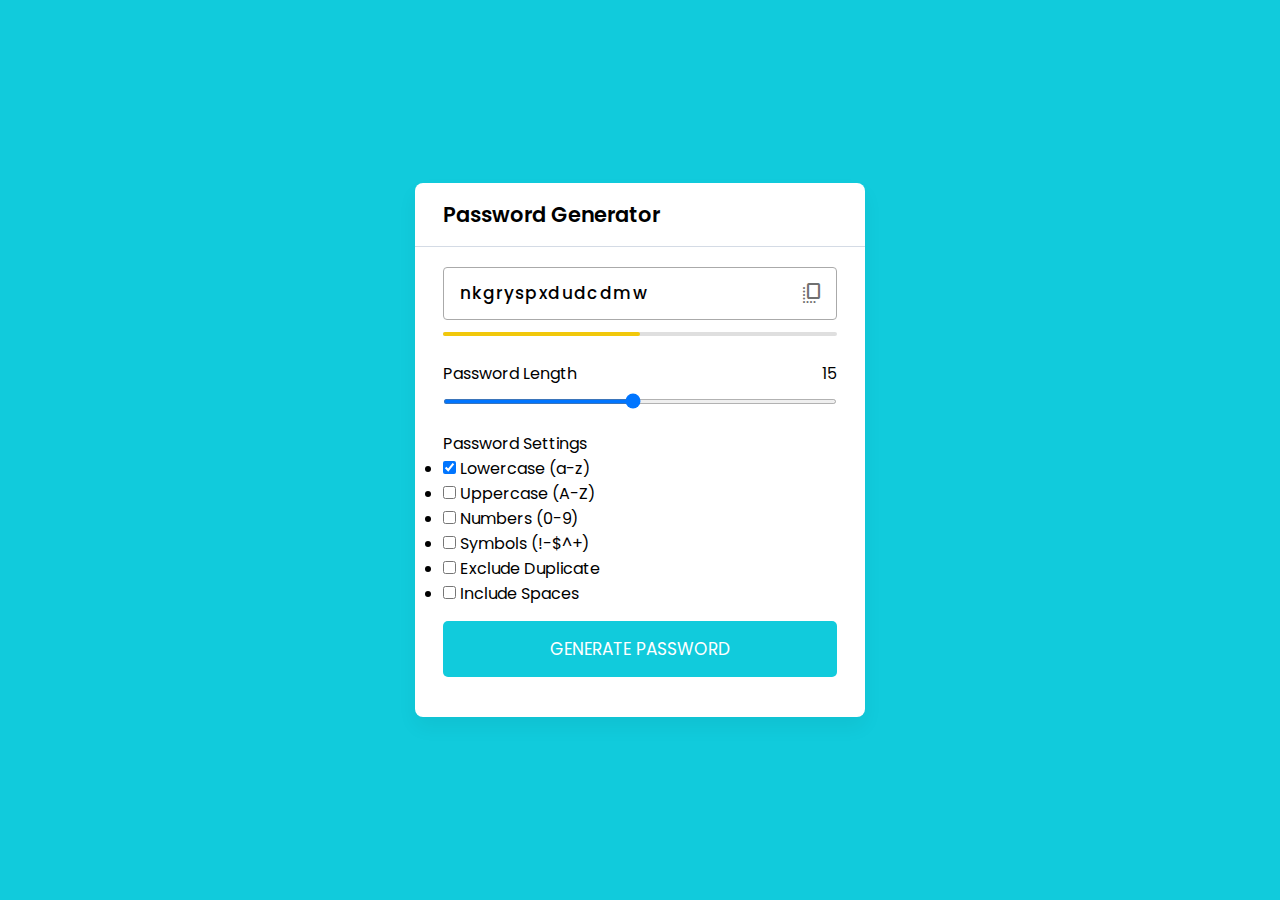
<file: project/index.html>
<!DOCTYPE html>
<html lang="en" dir="ltr">
  <head>
    <meta charset="utf-8">
    <title>Password Generator</title>
    <link rel="stylesheet" href="style.css">
    <meta name="viewport" content="width=device-width, initial-scale=1.0">
    <link rel="stylesheet" href="https://fonts.googleapis.com/css2?family=Material+Symbols+Rounded:opsz,wght,FILL,GRAD@20..48,100..700,0..1,-50..200">
    <script src="script.js" defer></script>
  </head>
  <body>
    <div class="random1">
      <h2>Password Generator</h2>
      <div class="wrapper">
        <div class="input-box">
          <input type="text" disabled>
          <span class="material-symbols-rounded">copy_all</span>
        </div>
        <div class="pass-indicator"></div>
        <div class="pass-length">
          <div class="details">
            <label class="title">Password Length</label>
            <span></span>
          </div>
          <input type="range" min="1" max="30" value="15" step="1">
        </div>
        <div class="pass-settings">
          <label class="title">Password Settings</label>
          <ul class="settings">
            <li class="setting">
              <input type="checkbox" id="lowercase" checked>
              <label for="lowercase">Lowercase (a-z)</label>
            </li>
            <li class="setting">
              <input type="checkbox" id="uppercase">
              <label for="uppercase">Uppercase (A-Z)</label>
            </li>
            <li class="setting">
              <input type="checkbox" id="numbers">
              <label for="numbers">Numbers (0-9)</label>
            </li>
            <li class="setting">
              <input type="checkbox" id="symbols">
              <label for="symbols">Symbols (!-$^+)</label>
            </li>
            <li class="setting">
              <input type="checkbox" id="random2">
              <label for="random2">Exclude Duplicate</label>
            </li>
            <li class="setting">
              <input type="checkbox" id="spaces">
              <label for="spaces">Include Spaces</label>
            </li>
          </ul>
        </div>
        <button class="doneButton">Generate Password</button>
      </div>
    </div>
  </body>
</html>
</file>
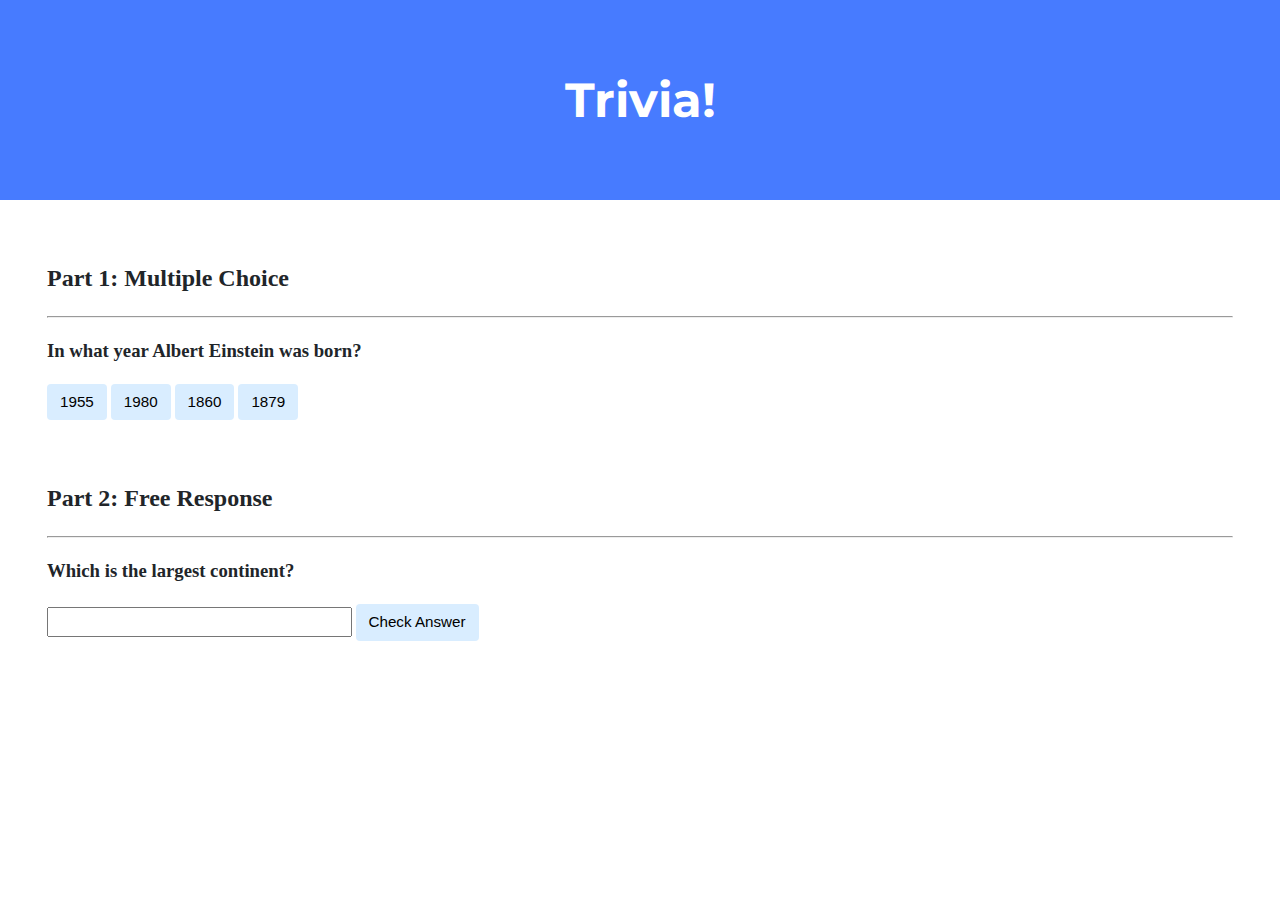
<file: trivia/index.html>
<!DOCTYPE html>

<html lang="en">
    <head>
        <link href="https://fonts.googleapis.com/css2?family=Montserrat:wght@500&display=swap" rel="stylesheet">
        <link href="styles.css" rel="stylesheet">
        <title>Trivia!</title>
        <script>
            document.addEventListener('DOMContentLoaded', function() {

                let correct = document.querySelector('.correct');
                correct.addEventListener('click', function(event) {
                    correct.style.backgroundColor = 'green';
                    document.querySelector('#feedback1').innerHTML = 'Correct!';
                    });

                let incorrects = document.querySelectorAll('.incorrect');
                for(let i = 0; i < incorrects.length; i++)
                {
                    incorrects[i].addEventListener('click', function(event) {
                    incorrects[i].style.backgroundColor = 'red';
                    document.querySelector('#feedback1').innerHTML = 'Incorrect';
                    });
                }

                document.querySelector('#check').addEventListener('click', function(){
                   let input = document.querySelector('input');
                   if(input.value == 'Asia'){
                       input.style.backgroundColor = 'green';
                       document.querySelector('#feedback2').innerHTML = 'Correct!';
                   } else {
                       input.style.backgroundColor = 'red';
                       document.querySelector('#feedback2').innerHTML = 'Incorrect';
                   }
                });

            });

        </script>
    </head>
    <body>
        <div class="header">
            <h1>Trivia!</h1>
        </div>

        <div class="container">
            <div class="section">
                <h2>Part 1: Multiple Choice </h2>
                <hr>
                <h3>In what year Albert Einstein was born?</h3>
                <button class = "incorrect">1955</button>
                <button class = "incorrect">1980</button>
                <button class = "incorrect">1860</button>
                <button class = "correct">1879</button>

                <p id = "feedback1"></p>
            </div>

            <div class="section">
                <h2>Part 2: Free Response</h2>
                <hr>
                <h3>Which is the largest continent?</h3>
                <input type = 'text'></input>
                <button id = "check">Check Answer</button>

                <p id = "feedback2"></p>
            </div>
        </div>
    </body>
</html>
</file>
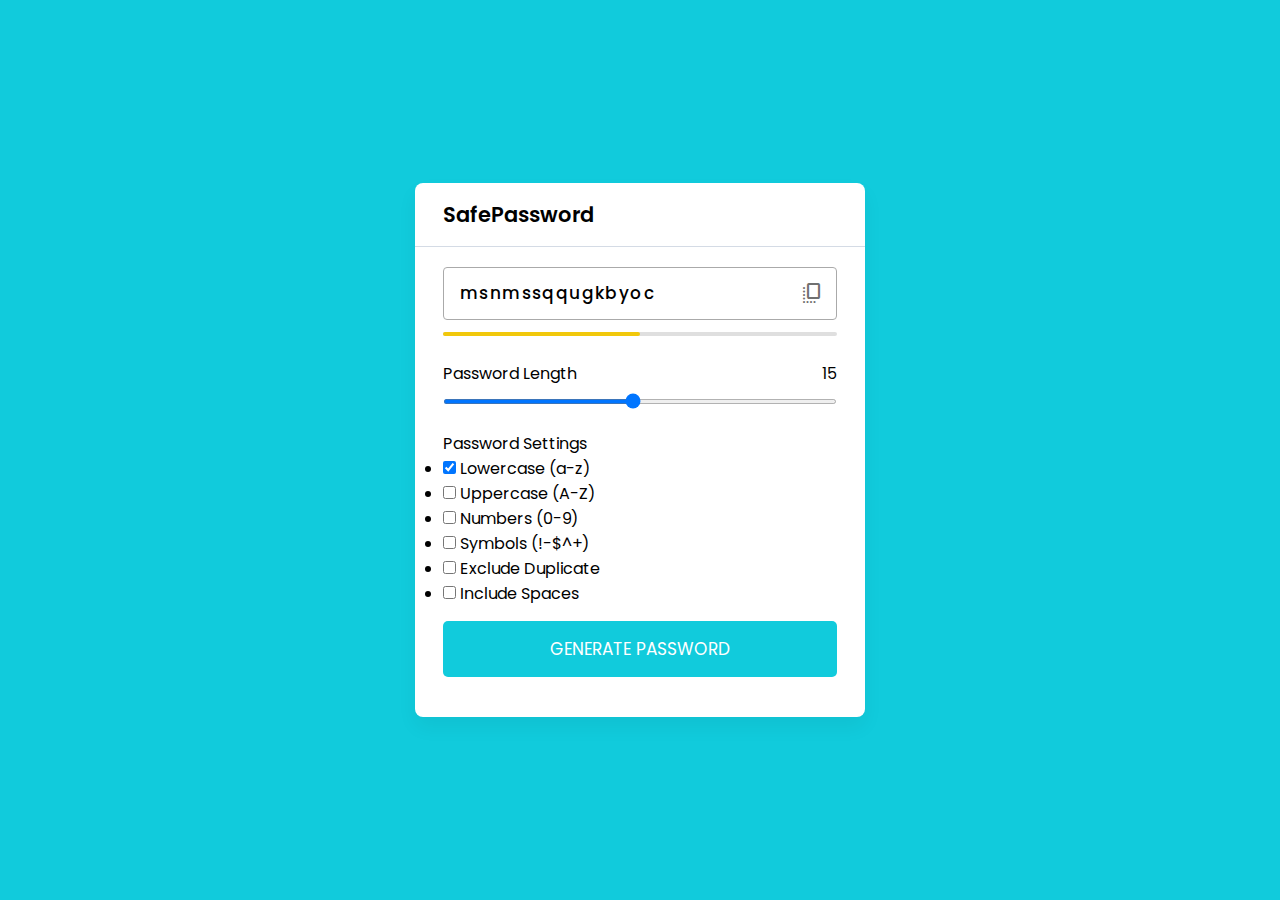
<file: htmlTest/test2/index.html>
<!DOCTYPE html>
<html lang="en" dir="ltr">
  <head>
    <meta charset="utf-8">
    <title>SafePassword</title>
    <link rel="stylesheet" href="style.css">
    <meta name="viewport" content="width=device-width, initial-scale=1.0">
    <link rel="stylesheet" href="https://fonts.googleapis.com/css2?family=Material+Symbols+Rounded:opsz,wght,FILL,GRAD@20..48,100..700,0..1,-50..200">
    <script src="script.js" defer></script>
  </head>
  <body>
    <div class="random1">
      <h2>SafePassword</h2>
      <div class="wrapper">
        <div class="input-box">
          <input type="text" disabled>
          <span class="material-symbols-rounded">copy_all</span>
        </div>
        <div class="pass-indicator"></div>
        <div class="pass-length">
          <div class="details">
            <label class="title">Password Length</label>
            <span></span>
          </div>
          <input type="range" min="1" max="30" value="15" step="1">
        </div>
        <div class="pass-settings">
          <label class="title">Password Settings</label>
          <ul class="settings">
            <li class="setting">
              <input type="checkbox" id="lowercase" checked>
              <label for="lowercase">Lowercase (a-z)</label>
            </li>
            <li class="setting">
              <input type="checkbox" id="uppercase">
              <label for="uppercase">Uppercase (A-Z)</label>
            </li>
            <li class="setting">
              <input type="checkbox" id="numbers">
              <label for="numbers">Numbers (0-9)</label>
            </li>
            <li class="setting">
              <input type="checkbox" id="symbols">
              <label for="symbols">Symbols (!-$^+)</label>
            </li> 
            <li class="setting">
              <input type="checkbox" id="random2">
              <label for="random2">Exclude Duplicate</label>
            </li>
            <li class="setting">
              <input type="checkbox" id="spaces">
              <label for="spaces">Include Spaces</label>
            </li>
          </ul>
        </div>
        <button class="doneButton">Generate Password</button>
      </div>
    </div>
  </body>
</html>
</file>
<file: project/style.css>
@import url('https://fonts.googleapis.com/css2?family=Poppins:wght@400;500;600&display=swap');
*{
  margin: 0;
  padding: 0;
  box-sizing: border-box;
  font-family: 'Poppins', sans-serif;
}
body{
  display: flex;
  align-items: center;
  justify-content: center;
  min-height: 100vh;
  background: #11cbdc;
}
.random1{
  width: 450px;
  background: #fff;
  border-radius: 8px;
  box-shadow: 0 10px 20px rgba(0,0,0,0.05);
}
.random1 h2{
  font-weight: 600;
  font-size: 1.31rem;
  padding: 1rem 1.75rem;
  border-bottom: 1px solid #d4dbe5;
}
.wrapper{
  margin: 1.25rem 1.75rem;
}
.wrapper .input-box{
  position: relative;
}
.input-box input{
  width: 100%;
  height: 53px;
  color: #000;
  background: none;
  font-size: 1.06rem;
  font-weight: 500;
  border-radius: 4px;
  letter-spacing: 1.4px;
  border: 1px solid #aaa;
  padding: 0 2.85rem 0 1rem;
}
.input-box span{
  position: absolute;
  right: 13px;
  cursor: pointer;
  line-height: 53px;
  color: #707070;
}
.input-box span:hover{
  color: #11cbdc!important;
}
.wrapper .pass-indicator{
  width: 100%;
  height: 4px;
  position: relative;
  background: #dfdfdf;
  margin-top: 0.75rem;
  border-radius: 25px;
}
.pass-indicator::before{
  position: absolute;
  content: "";
  height: 100%;
  width: 50%;
  border-radius: inherit;
  transition: width 0.3s ease;
}
.pass-indicator#weak::before{
  width: 20%;
  background: #E64A4A;
}
.pass-indicator#medium::before{
  width: 50%;
  background: #f1c80b;
}
.pass-indicator#strong::before{
  width: 100%;
  background: #11cbdc;
}
.wrapper .pass-length{
  margin: 1.56rem 0 1.25rem;
}
.pass-length .details{
  display: flex;
  justify-content: space-between;
}
.pass-length input{
  width: 100%;
  height: 5px;
}
.pass-settings .options{
  display: flex;
  list-style: none;
  flex-wrap: wrap;
  margin-top: 1rem;
}
.pass-settings .options .option{
  display: flex;
  align-items: center;
  margin-bottom: 1rem;
  width: calc(100% / 2);
}
.options .option:first-child{
  pointer-events: none;
}
.options .option:first-child input{
  opacity: 0.7;
}
.options .option input{
  height: 16px;
  width: 16px;
  cursor: pointer;
}
.options .option label{
  cursor: pointer;
  color: #4f4f4f;
  padding-left: 0.63rem;
}
.wrapper .doneButton{
  width: 100%;
  color: #fff;
  border: none;
  outline: none;
  cursor: pointer;
  background: #11cbdc;
  font-size: 1.06rem;
  padding: 0.94rem 0;
  border-radius: 5px;
  text-transform: uppercase;
  margin: 0.94rem 0 1.3rem;
}
</file>
<file: trivia/styles.css>
body {
    background-color: #fff;
    color: #212529;
    font-size: 1rem;
    font-weight: 400;
    line-height: 1.5;
    margin: 0;
    text-align: left;
}

.container {
    margin-left: auto;
    margin-right: auto;
    padding-left: 15px;
    padding-right: 15px;
}

.header {
    background-color: #477bff;
    color: #fff;
    margin-bottom: 2rem;
    padding: 2rem 1rem;
    text-align: center;
}

.section {
    padding: 0.5rem 2rem 1rem 2rem;
}

.section:hover {
    background-color: #f5f5f5;
    transition: color 2s ease-in-out, background-color 0.15s ease-in-out;
}

h1 {
    font-family: 'Montserrat', sans-serif;
    font-size: 48px;
}

button, input[type="submit"] {
    background-color: #d9edff;
    border: 1px solid transparent;
    border-radius: 0.25rem;
    font-size: 0.95rem;
    font-weight: 400;
    line-height: 1.5;
    padding: 0.375rem 0.75rem;
    text-align: center;
    transition: color 0.15s ease-in-out, background-color 0.15s ease-in-out, border-color 0.15s ease-in-out, box-shadow 0.15s ease-in-out;
    vertical-align: middle;
}


input[type="text"] {
    line-height: 1.8;
    width: 25%;
}

input[type="text"]:hover {
    background-color: #f5f5f5;
    transition: color 2s ease-in-out, background-color 0.15s ease-in-out;
}
</file>
<file: htmlTest/test2/style.css>
@import url('https://fonts.googleapis.com/css2?family=Poppins:wght@400;500;600&display=swap');
*{
  margin: 0;
  padding: 0;
  box-sizing: border-box;
  font-family: 'Poppins', sans-serif;
}
body{
  display: flex;
  align-items: center;
  justify-content: center;
  min-height: 100vh;
  background: #11cbdc;
}
.random1{
  width: 450px;
  background: #fff;
  border-radius: 8px;
  box-shadow: 0 10px 20px rgba(0,0,0,0.05);
}
.random1 h2{
  font-weight: 600;
  font-size: 1.31rem;
  padding: 1rem 1.75rem;
  border-bottom: 1px solid #d4dbe5;
}
.wrapper{
  margin: 1.25rem 1.75rem;
}
.wrapper .input-box{
  position: relative;
}
.input-box input{
  width: 100%;
  height: 53px;
  color: #000;
  background: none;
  font-size: 1.06rem;
  font-weight: 500;
  border-radius: 4px;
  letter-spacing: 1.4px;
  border: 1px solid #aaa;
  padding: 0 2.85rem 0 1rem;
}
.input-box span{
  position: absolute;
  right: 13px;
  cursor: pointer;
  line-height: 53px;
  color: #707070;
}
.input-box span:hover{
  color: #11cbdc!important;
}
.wrapper .pass-indicator{
  width: 100%;
  height: 4px;
  position: relative;
  background: #dfdfdf;
  margin-top: 0.75rem;
  border-radius: 25px;
}
.pass-indicator::before{
  position: absolute;
  content: "";
  height: 100%;
  width: 50%;
  border-radius: inherit;
  transition: width 0.3s ease;
}
.pass-indicator#weak::before{
  width: 20%;
  background: #E64A4A;
}
.pass-indicator#medium::before{
  width: 50%;
  background: #f1c80b;
}
.pass-indicator#strong::before{
  width: 100%;
  background: #11cbdc;
}
.wrapper .pass-length{
  margin: 1.56rem 0 1.25rem;
}
.pass-length .details{
  display: flex;
  justify-content: space-between;
}
.pass-length input{
  width: 100%;
  height: 5px;
}
.pass-settings .options{
  display: flex;
  list-style: none;
  flex-wrap: wrap;
  margin-top: 1rem;
}
.pass-settings .options .option{
  display: flex;
  align-items: center;
  margin-bottom: 1rem;
  width: calc(100% / 2);
}
.options .option:first-child{
  pointer-events: none;
}
.options .option:first-child input{
  opacity: 0.7;
}
.options .option input{
  height: 16px;
  width: 16px;
  cursor: pointer;
}
.options .option label{
  cursor: pointer;
  color: #4f4f4f;
  padding-left: 0.63rem;
}
.wrapper .doneButton{
  width: 100%;
  color: #fff;
  border: none;
  outline: none;
  cursor: pointer;
  background: #11cbdc;
  font-size: 1.06rem;
  padding: 0.94rem 0;
  border-radius: 5px;
  text-transform: uppercase;
  margin: 0.94rem 0 1.3rem;
}
</file>
